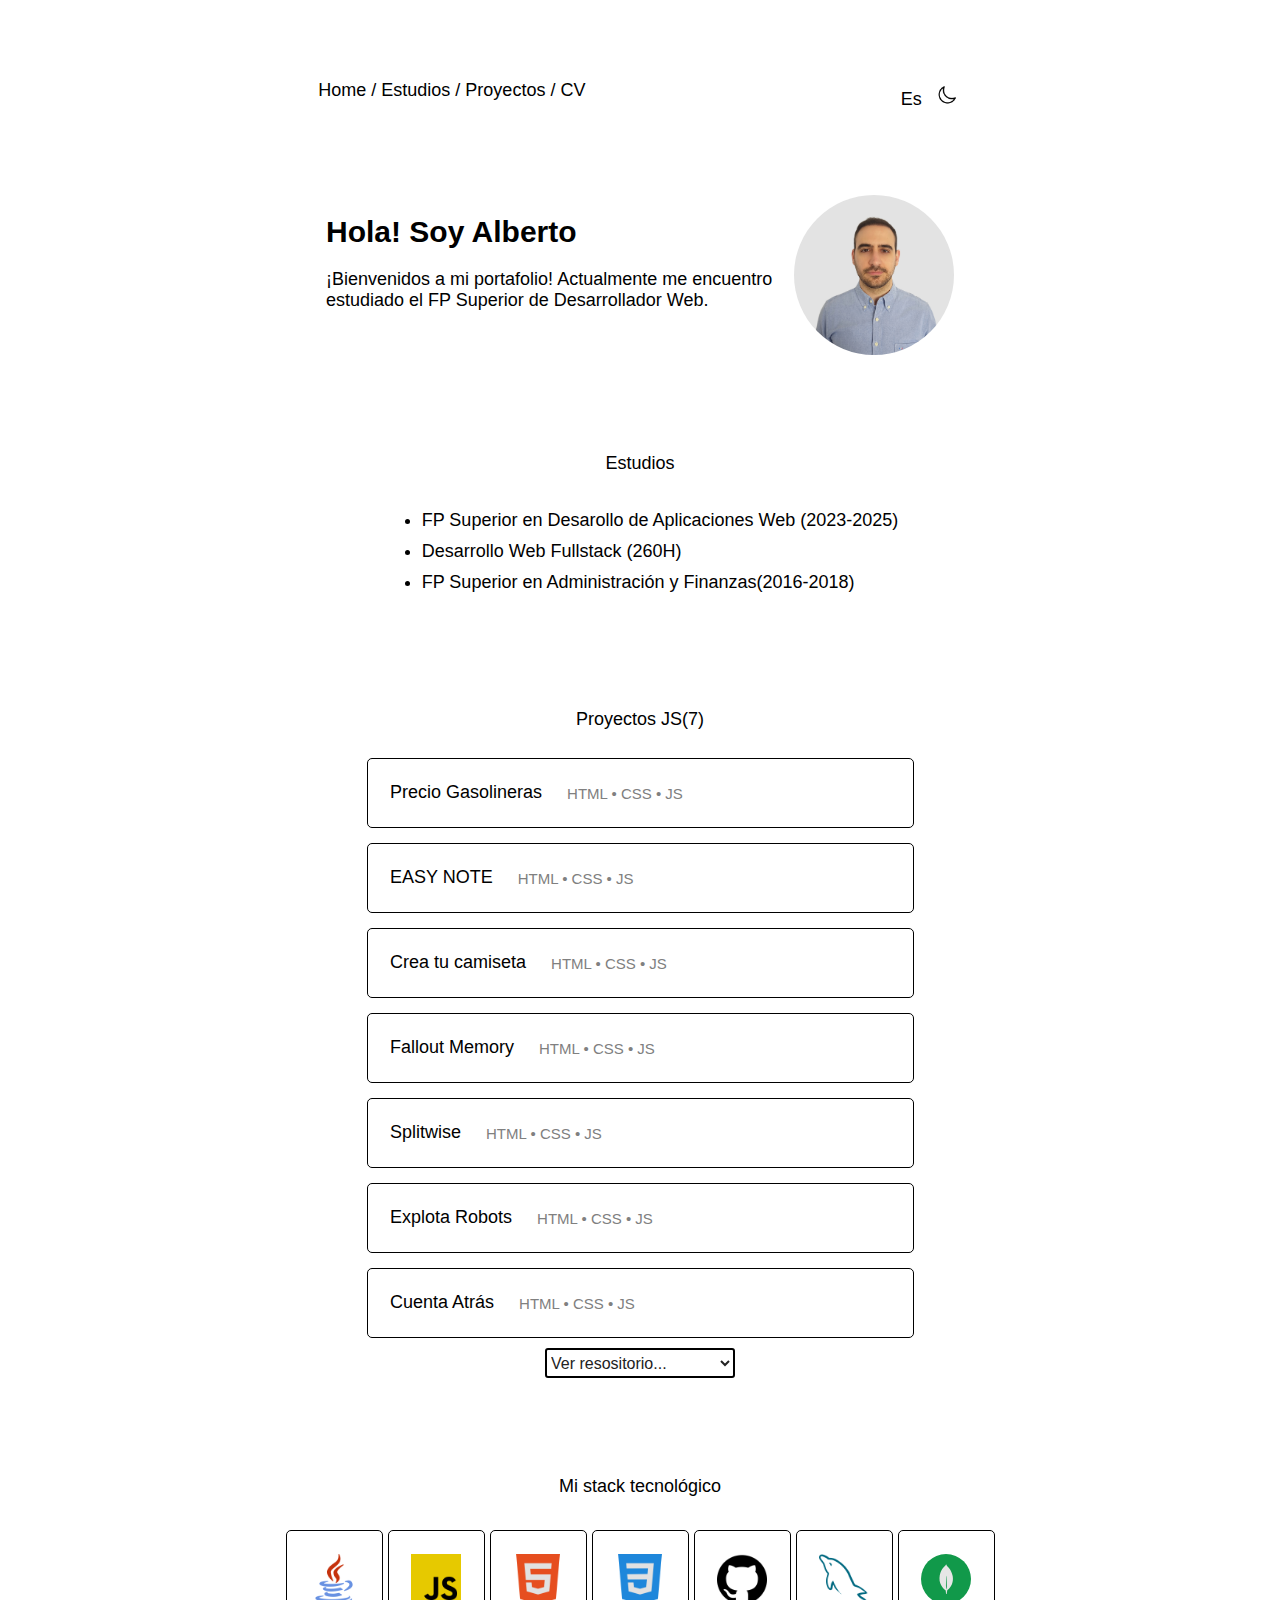
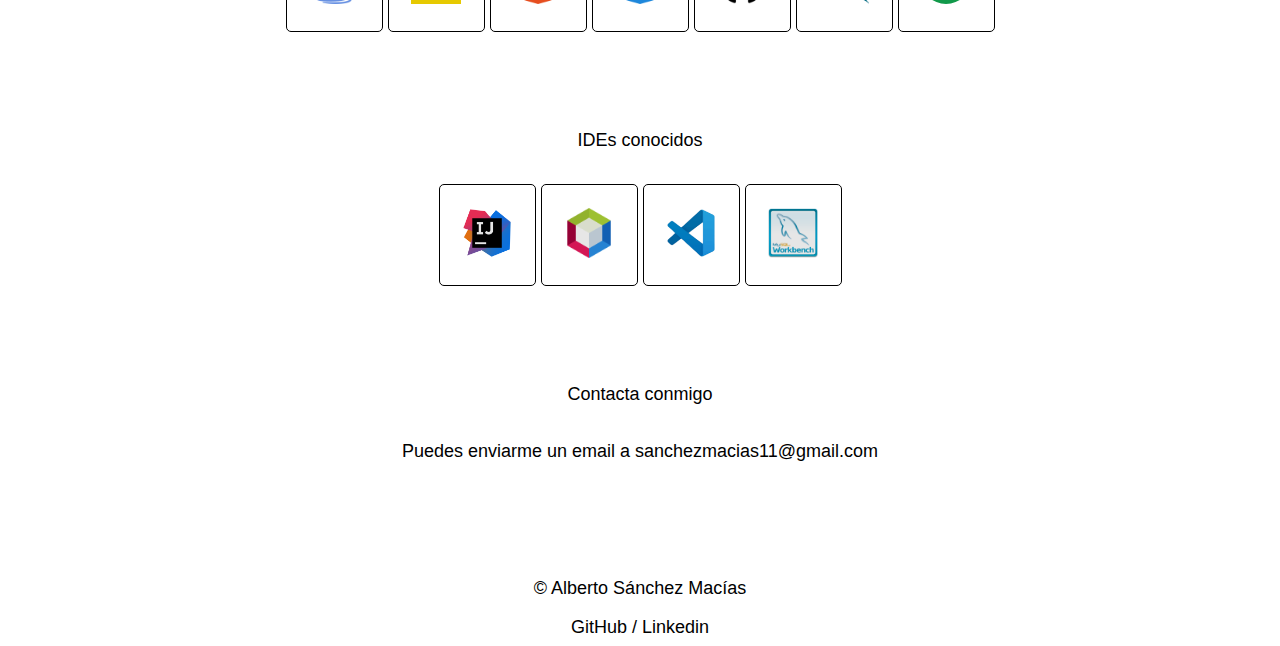
<file: GitHubPage/index.html>
<!DOCTYPE html>
<html lang="es" id="html">

<head>
    <meta charset="UTF-8">
    <meta name="viewport" content="width=device-width, initial-scale=1.0">
    <title>Alberto GitHub Page</title>
    <link rel="stylesheet" href="css/style.css">
    <script type="module" src="js/script.js" defer></script>
    <link rel="icon" href="img/logoGit.png" type="image/png">
</head>

<body id="body">

    <nav>
        <div id="enlacesNav">
            <a href="#" class="enlaces-nav temaClaroLetra" id="home">Home</a> /
            <a href="#estudios" class="enlaces-nav temaClaroLetra" id="enlaceEstudio">Estudios</a> /
            <a href="#proyectosJS" class="enlaces-nav temaClaroLetra" id="enlaceJS">Proyectos</a> / 
            <a href="cv/CVAlbertoSanchezMacias.pdf" class="enlaces-nav temaClaroLetra" id="cv">CV</a>
        </div>
        <div>
            <button id="lenguaje" class="boton temaClaroLetra">Es</button>
            <button id="tema" class="boton">
                <img id="temaImg" src="img/luna.png" alt="" class="logo-modo">
            </button>
        </div>
    </nav>

    <main id="main">
        <div class="container-info">
            <div>
                <h1>Hola! Soy Alberto</h1>
                <p class="info">¡Bienvenidos a mi portafolio! Actualmente me encuentro estudiado el FP Superior de Desarrollador Web.</p>
            </div>
            <div class="container-foto"></div>
        </div>
    
        <div id="estudios" class="container-estudios">
            <div>
                <p>Estudios</p>
            </div>
            <ul class="lista-estudios">
                <li>FP Superior en Desarollo de Aplicaciones Web (2023-2025)</li>
                <li>Desarrollo Web Fullstack (260H)</li>
                <li>FP Superior en Administraci&oacute;n y Finanzas(2016-2018)</li>
            </ul>
        </div>
    
    
        <div id="proyectosJS" class="apartado-proyectos">
            <div>
                <p id="tituloProyectos">Proyectos JS</p>
            </div>
            <div id="containerProyectos" class="container-proyectos">
                <div class="border-B tarjeta">
                    <a href="https://amsanchezm11.github.io/PRECIO-GASOLINERA/" class="proyecto-pos temaClaroLetra">
                        <p>Precio Gasolineras</p>
                        <p class="descripcionProyecto">HTML • CSS • JS</p>
                    </a>
                </div>
                <div class="border-B tarjeta">
                    <a href="https://amsanchezm11.github.io/EASY-NOTE/" class="proyecto-pos temaClaroLetra">
                        <p>EASY NOTE</p>
                        <p class="descripcionProyecto">HTML • CSS • JS</p>
                    </a>
                </div>
                <div class="border-B tarjeta">
                    <a href="https://amsanchezm11.github.io/creaTuCamiseta/" class="proyecto-pos temaClaroLetra">
                        <p>Crea tu camiseta</p>
                        <p class="descripcionProyecto">HTML • CSS • JS</p>
                    </a>
                </div>
                <div class="border-B tarjeta">
                    <a href="https://amsanchezm11.github.io/falloutMemory/" class="proyecto-pos">
                        <p class="temaClaroLetra">Fallout Memory</p>
                        <p class="descripcionProyecto">HTML • CSS • JS</p>
                    </a>
                </div>
                <div class="border-B tarjeta">
                    <a href="https://amsanchezm11.github.io/splitwise/" class="proyecto-pos">
                        <p class="temaClaroLetra">Splitwise</p>
                        <p class="descripcionProyecto">HTML • CSS • JS</p>
                    </a>
                </div>
                <div class="border-B tarjeta">
                    <a href="https://amsanchezm11.github.io/explotaRobots/" class="proyecto-pos">
                        <p class="temaClaroLetra">Explota Robots</p>
                        <p class="descripcionProyecto">HTML • CSS • JS</p>
                    </a>
                </div>
                <div class="border-B tarjeta">
                    <a href="https://amsanchezm11.github.io/cuentaAtras/" class="proyecto-pos">
                        <p class="temaClaroLetra">Cuenta Atr&aacute;s</p>
                        <p class="descripcionProyecto">HTML • CSS • JS</p>
                    </a>
                </div>
            </div>
            <div>
                <select name="repositorios" id="repositorios" class="selectorClaro">
                    <option value="" disabled selected>Ver resositorio...</option>
                    <option value="https://github.com/amsanchezm11/PRECIO-GASOLINERA.git">Precio Gasolineras</option>
                    <option value="https://github.com/amsanchezm11/EASY-NOTE.git">EASY NOTE</option>
                    <option value="https://github.com/amsanchezm11/creaTuCamiseta.git">Crea tu camiseta</option>
                    <option value="https://github.com/amsanchezm11/falloutMemory.git">Fallout Memory</option>
                    <option value="https://github.com/amsanchezm11/splitwise.git">Splitwise</option>
                    <option value="https://github.com/amsanchezm11/explotaRobots.git">Explota Robots</option>
                    <option value="https://github.com/amsanchezm11/cuentaAtras.git">Cuenta Atrás</option>
                </select>
            </div>  
        </div>
        
    
        <div class="container-tech">
            <div>
                <p>Mi stack tecnol&oacute;gico</p>
            </div>
            <div id="tech" class="container-logos">
                <div class="border-B">
                    <img src="img/java.png" title="Java" class="tecnologia-img">
                </div>
                <div class="border-B">
                    <img src="img/js.png" title="JavaScript" class="tecnologia-img">
                </div>
                <div class="border-B">
                    <img src="img/html.png" title="HTML-5" class="tecnologia-img">
                </div>
                <div class="border-B">
                    <img src="img/css.png" title="CSS-3" class="tecnologia-img">
                    <span class="nombre"></span>
                </div>
                <div class="border-B">
                    <img id="githubIcon" src="img/githubB.png" title="GitHub" class="tecnologia-img">
                </div>
                <div class="border-B">
                    <img src="img/mysql.png" title="MySQL" class="tecnologia-img">
                </div>
                <div class="border-B">
                    <img src="img/mongodb.svg" title="MongoDB" class="tecnologia-img">
                </div>
            </div>
        </div>
    
        <div class="container-ides">
            <div>
                <p>IDEs conocidos</p>
            </div>
            <div id="logos" class="container-logos">
                <div class="border-B">
                    <img src="img/intellij.png" title="IntelliJ" class="tecnologia-img">
                </div>
                <div class="border-B">
                    <img src="img/netbeans.png" title="NetBeans" class="tecnologia-img">
                </div>
                <div class="border-B">
                    <img src="img/vsCode.png" title="Visual Studio Code" class="tecnologia-img">
                </div>
                <div class="border-B">
                    <img src="img/MySQLWorkbench.png" title="MySQL Workbench" class="tecnologia-img">
                </div>
            </div>
        </div>
    
        <div class="container-contacto">
            <div>
                <p>Contacta conmigo</p>
            </div>
            <div class="mensaje-contacto">
                <p>Puedes enviarme un email a </p>
                <a id="mensajeContacto" class=" temaClaroLetra" href="https://mail.google.com/mail/?view=cm&fs=1&to=sanchezmacias11@gmail.com&su=Contacto&body=Buenos%20Días%20Alberto." target="_blank">
                    sanchezmacias11@gmail.com
                </a>
            </div>
        </div>
    </main>

    <main id="mainProyectos" hidden></main>


    <footer>
        <div class="container-copy">
            <p>&copy; Alberto S&aacute;nchez Mac&iacute;as</p>
        </div>
        <div id="enlacesFooter" class="enlaces-footer">
            <a href="https://github.com/amsanchezm11" class="enlaces-nav temaClaroLetra">GitHub</a> /
            <a href="https://www.linkedin.com/in/alberto-s%C3%A1nchez-mac%C3%ADas/" class="enlaces-nav temaClaroLetra">Linkedin</a>
        </div>
    </footer>
</body>

</html>
</file>
<file: GitHubPage/css/style.css>
*{
    font-family: Arial, Helvetica, sans-serif;
    font-size: 18px;
}

/* ---- NAV ----*/

nav{
    margin-top: 80px;
    display: flex;
    flex-direction: row;
    justify-content: space-evenly;
}

nav a{
    text-decoration: none;
    color: black;
}

.boton{
    padding: 5px;
    background: none;
    border: none;
    cursor: pointer;
}

.logo-modo{
    width: 20px;
    height: 20px;
}


/*------- BODY -------*/



.temaClaro{
    background-color: white;
    color: black;
    transition: background-color 0.3s, color 0.3s;  
}

.temaOscuro{
    background-color: rgb(34, 34, 34);
    color: white;
    transition: background-color 0.3s, color 0.3s;
}

.temaClaroLetra{
    color: black;
}

.temaOscuroLetra{
    color: white;
}

body h1{
    font-size: 30px;
}

/*----- INFO -----*/

.container-info{
    margin-top: 80px;
    display: flex;
    justify-content: row;
    justify-content: space-evenly;
    padding: 0 300px; 
}

.container-foto{
    width: 160px;
    height: 160px;
    border-radius: 100px;
    background-image: url(../img/fotoCV.jpg);
    background-repeat: no-repeat;
    background-size: cover;
    transition: background-image 0.5s ease;
}

.container-foto:hover{
    background-image: url(../img/logoGit.png);
}

.container-proyectos{
    display: flex;
    flex-direction: column;
    justify-content: center;
    align-items: center;
    gap: 15px;
}

.container-info p{
    width: 25rem;
}

/*---- ESTUDIOS ----*/

.container-estudios{
    margin-top: 80px;
    display: flex;
    flex-direction: column;
    justify-content: center;
    align-items: center;
}

.lista-estudios{
    height: fit-content;
}

.lista-estudios li{
    margin-bottom: 10px;
}

/* -----  TECNOLOGIAS E IDEs -----*/

.container-tech {
    margin-top: 80px;
    display: flex;
    flex-direction: column;
    align-items: center;
    gap: 15px;
}

.container-ides{
    margin-top: 80px;
    display: flex;
    flex-direction: column;
    align-items: center;
    gap: 15px;
}

.container-logos {
    display: flex;
    flex-direction: row;
    gap: 5px;
}

.border-B{
    border: 1px solid black;
    border-radius: 5px;
    padding: 1.25rem;
    /* box-shadow: 5px 5px 12px -7px rgba(0,0,0,0.75); */
}

.border-W{
    border: 1px solid white;
    border-radius: 5px;
    padding: 1.25rem;
    /* box-shadow: 5px 5px 12px -7px rgba(255,255,255,0.75); */
}

.tecnologia-img {
    width: 50px;
    height: 50px;
    transition: transform 0.3s ease;
    filter: brightness(90%);
}

.tecnologia-img:hover{
    transform: scale(1.2);
    filter: brightness(100%);
}

/*------ PROYECTOS ------*/

.apartado-proyectos{
    margin-top: 70px;
    display: flex;
    flex-direction: column;
    justify-content: center;
    align-items: center; 
    gap: 10px;
}

.container-proyectos p{
    margin: 0;
}

.proyecto-pos{
    display: flex;
    flex-direction: row;
    gap: 25px;
    text-decoration: none;
    width: 500px;
    color: black;
}

.tarjeta {
    transition: transform 0.3s ease 0.1s; 
}

.tarjeta:hover{
    transform: scale(1.02);
}

.descripcionProyecto{
    color: gray;
    font-size: 15px;
    padding: 3px 0px;
}

/*------ REPOSITORIOS -----*/

.selectorClaro, .selectorOscuro{
    font-size: 16px;
    width: 190px;
    height: 30px;
    border-radius: 3px;
    transition: background-color 0.3s, color 0.3s;
}

.selectorClaro{
    background-color: white;
    color: rgb(34, 34, 34);
    border: 2px solid black;

}

.selectorOscuro{
    background-color: rgb(34, 34, 34);
    color: white;
    outline: none;
    border: 2px solid white;
}



#repositorios:hover{
    cursor: pointer;
}

.selectorClaro:focus, .selectorOscuro:focus {
    outline: none;
    border-color: #007bff;
    box-shadow: 0 0 5px rgba(0, 123, 255, 0.5);
}

.selectorClaro:hover{
    background-color: #333;
    color: #f2f2f2;
}

.selectorOscuro:hover {
    background-color: #f2f2f2;
    color: #333;
}

/*----- CONTACTO ------*/

.container-contacto{
    margin: 80px;
    display: flex;
    flex-direction: column;
    justify-content: center;
    align-items: center;
}

.mensaje-contacto{
    display: flex;
    flex-direction: row;
    gap: 5px;
    font-size: 16px;
    justify-content: center;
    align-items: center;
}

.mensaje-contacto a{
    text-decoration: none; 
}

.mensaje-contacto a:hover{
    color: orange;
    text-decoration: underline;
}

/*---- FOOTER ----*/

footer{
    display: flex;
    flex-direction: column;
    align-items: center;
}

.container-copy{
    /* margin-top: 80px; */
    display: flex;
    justify-content: center;
    text-align: center;
}

footer a{
    text-decoration: none;
}

a:hover{
    color: orange;
    text-shadow: 1px 1px 15px rgba(175, 175, 175, 0.7);
}
</file>
